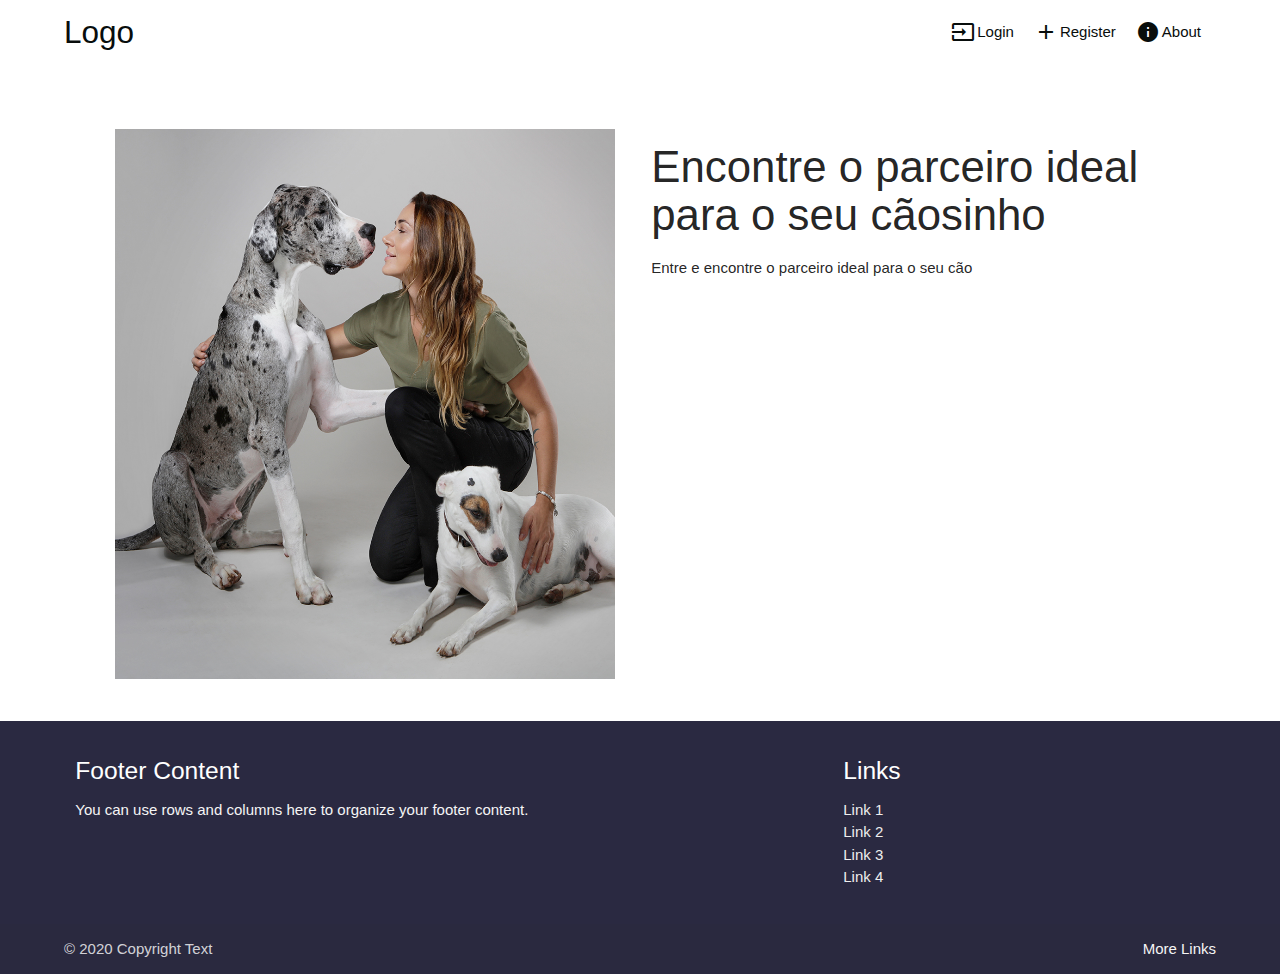
<file: index.html>
<!DOCTYPE html>
<html lang="pt-BR">
<head>
    <meta charset="UTF-8">
    <meta name="viewport" content="width=device-width, initial-scale=1.0">
    <!-- Import fonts Google-->
    <link href="https://fonts.googleapis.com/icon?family=Material+Icons" rel="stylesheet">
    <!-- import materialize -->
    <link rel="stylesheet" href="https://cdnjs.cloudflare.com/ajax/libs/materialize/1.0.0/css/materialize.min.css">
    <link rel="stylesheet" href="css/materialize.css">
    <title>dog</title>
</head>
<body>
  <div class="container">
    <!--Cabeçalho-->
        <header>
          <!--Menu-->
            <nav>
                <div class="nav-wrapper">
                  <a href="#" class="brand-logo">Logo</a>
                  <ul id="nav-mobile" class="right hide-on-med-and-down">
                        <li><a href="login.html"><i class="material-icons left">input</i>Login</a></li>
                        <li><a href="registrar.html"><i class="material-icons left">add</i>Register</a></li>
                        <li><a href="sobre.html"><i class="material-icons left">info</i>About</a></li>
                  </ul>
                </div>
              </nav>
        </header>
        <main>
          <!--Corpo do site-->
            <div class="row">
              <div class="col s12 l6 m12">
                <figure>
                  <img src="img/dog.jpg" alt="Dog" width="500" height="550">
                </figure>
              </div>
              <div class="col s12 l6 m12">
                <h3>
                  Encontre o parceiro ideal para o seu cãosinho
                </h3>
                <p>
                  Entre e encontre o parceiro ideal para o seu cão
                </p>
              </div>
            </div>
        </main>
  </div>
  <footer class="page-footer">
          <div class="container">
            <div class="row">
              <div class="col l6 s12">
                <h5 class="white-text" id="footer-h5" >Footer Content</h5>
                <p class="grey-text text-lighten-4" id="footer-p">You can use rows and columns here to organize your footer content.</p>
              </div>
              <div class="col l4 offset-l2 s12">
                <h5 class="white-text">Links</h5>
                <ul>
                  <li><a class="grey-text text-lighten-3" href="#!">Link 1</a></li>
                  <li><a class="grey-text text-lighten-3" href="#!">Link 2</a></li>
                  <li><a class="grey-text text-lighten-3" href="#!">Link 3</a></li>
                  <li><a class="grey-text text-lighten-3" href="#!">Link 4</a></li>
                </ul>
              </div>
            </div>
          </div>
          <div class="footer-copyright">
            <div class="container">
            © 2020 Copyright Text
            <a class="grey-text text-lighten-4 right" href="#!">More Links</a>
            </div>
          </div>
        </footer>       
        <script src="https://cdnjs.cloudflare.com/ajax/libs/materialize/1.0.0/js/materialize.min.js"></script>
   
</body>
</html>
</file>
